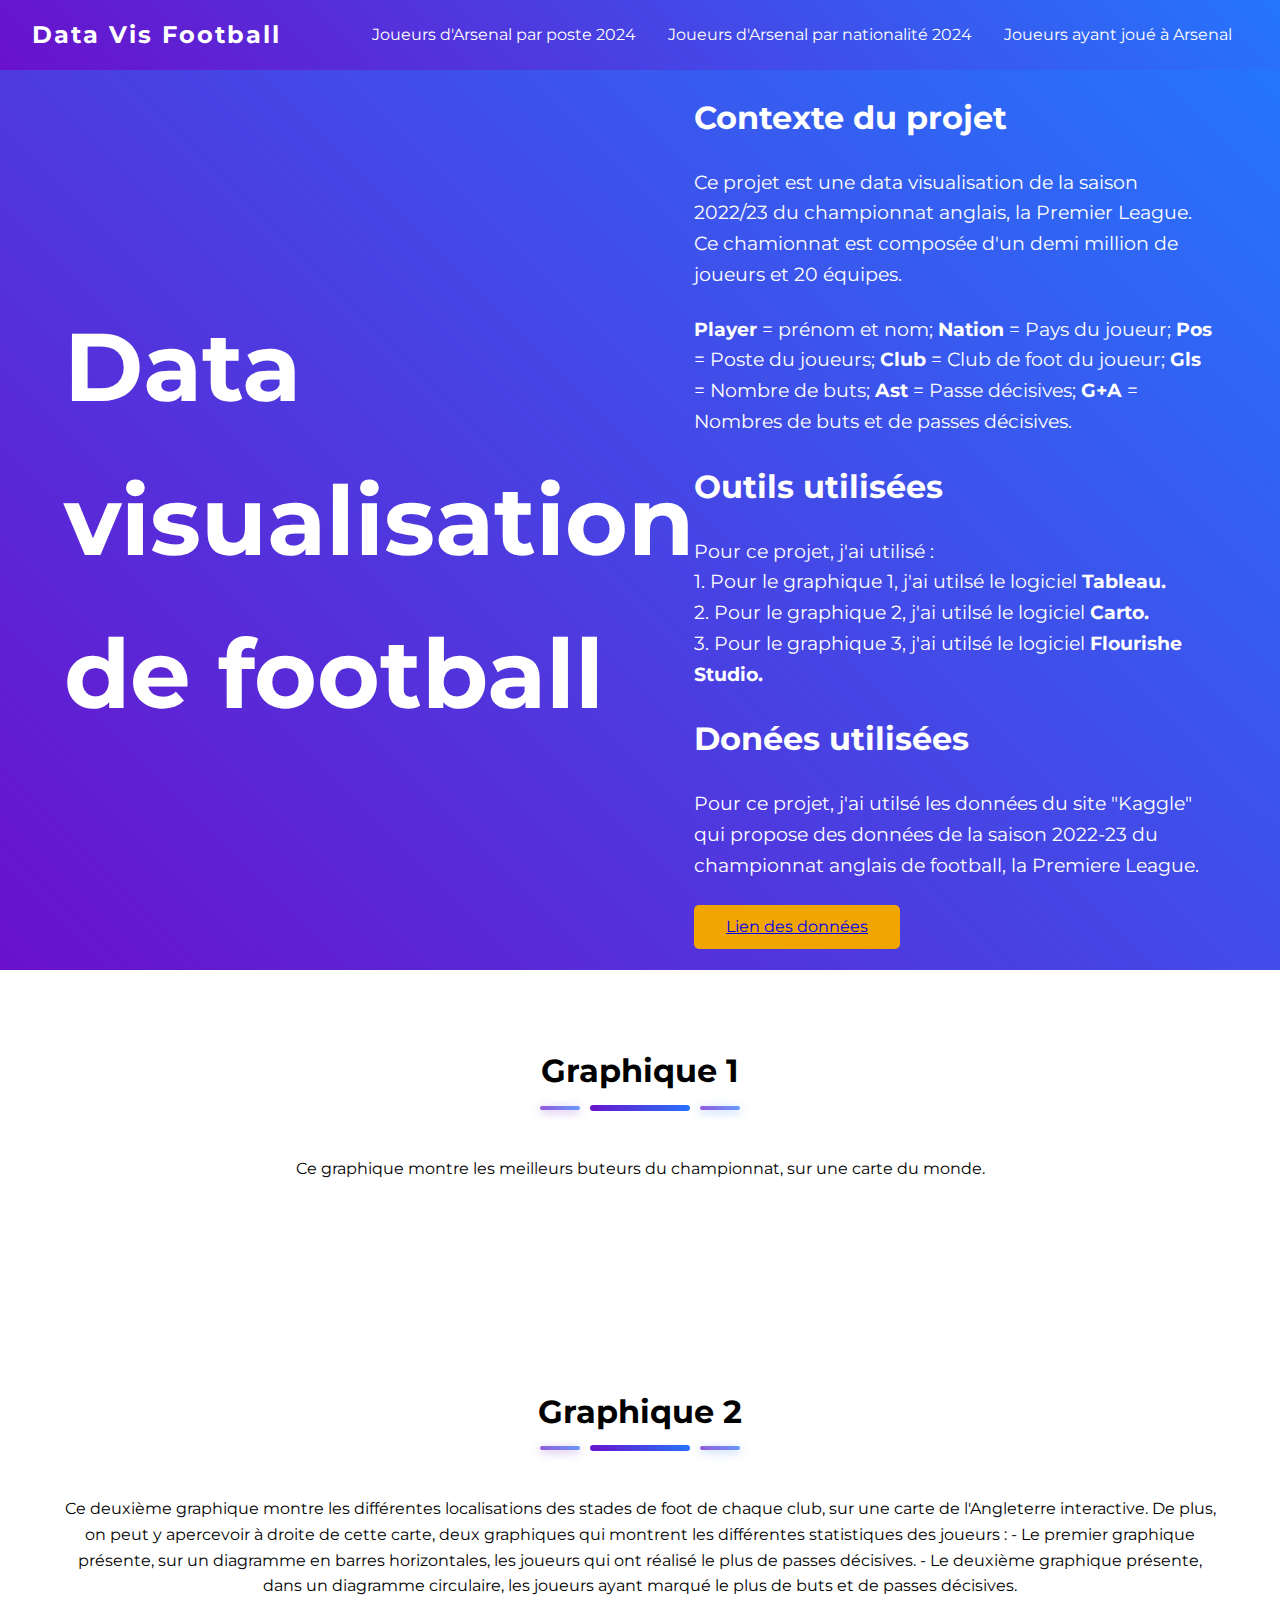
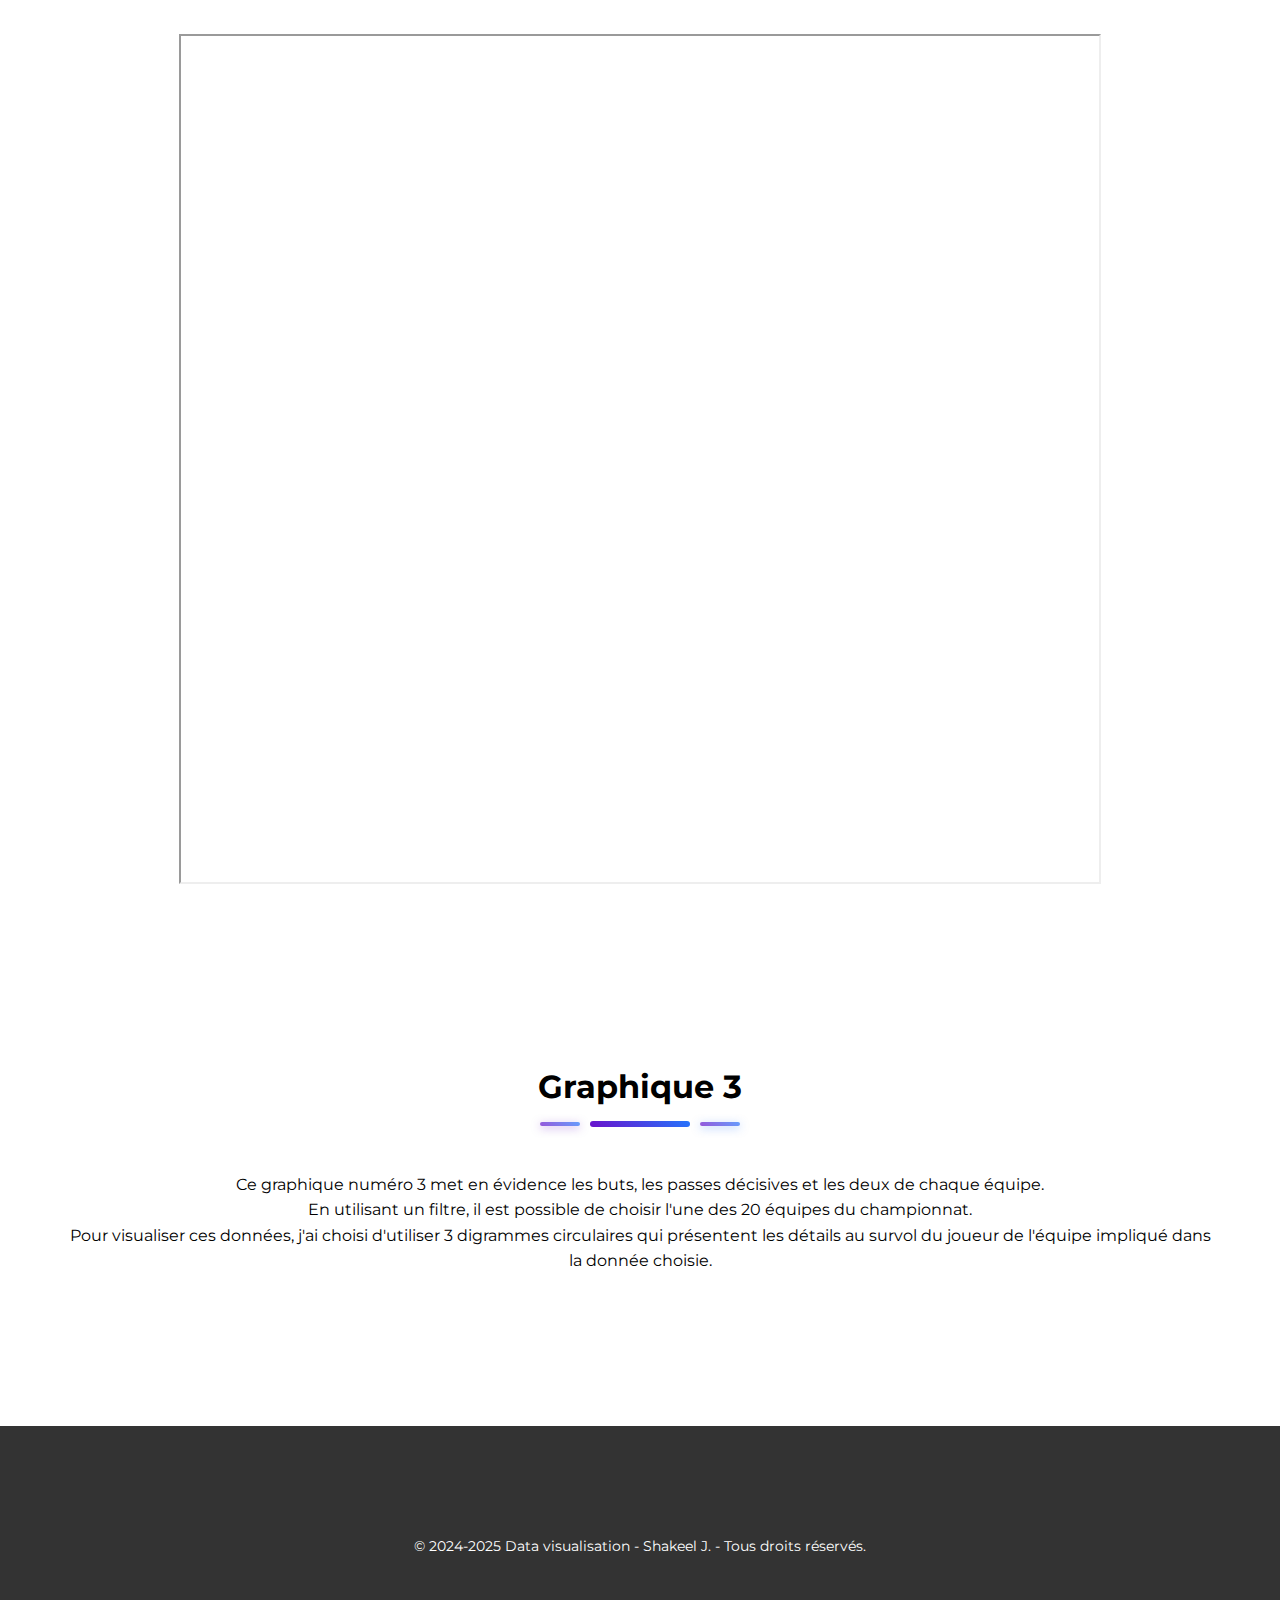
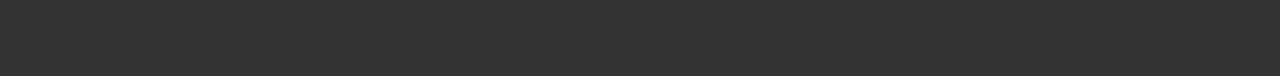
<file: index.html>
<!DOCTYPE html>
<html lang="fr">
<head>
    <meta charset="UTF-8">
    <meta name="viewport" content="width=device-width, initial-scale=1.0">
    <title>Data vis</title>
     <link href="https://fonts.googleapis.com/css2?family=Montserrat:wght@400;500;700&display=swap" rel="stylesheet">
    <link rel="stylesheet" href="css/style.css">
    <link rel="javascript" href="anim.js">
</head>

<body>
  <nav>
    <div class="logo"><a href="index.html"></a>Data Vis Football</div>
    <ul>
        <!-- <li><a href="index.html">Data vis de la PL 2023</a></li> -->
        <li><a href="ars-poste-2024.html">Joueurs d'Arsenal par poste 2024</a></li>
        <li><a href="ars-pays-2024.html">Joueurs d'Arsenal par nationalité 2024</a></li>
        <li><a href="ars-players-all.html">Joueurs ayant joué à Arsenal</a></li>
        <!-- <li><a href="info.html">Informations</a></li> -->
    </ul>
  </nav>

  <main>
    <section class="hero">
        <div class="title">
            <h1>Data visualisation de football </h1>
        </div>
        <div class="content">
            <h1>Contexte du projet</h1>
            <p>Ce projet est une data visualisation de la saison 2022/23 du championnat anglais, la Premier League. Ce chamionnat est composée d'un demi million de joueurs et 20 équipes. </p>

            <p>
                <b>Player</b> = prénom et nom;
                <b>Nation</b> = Pays du joueur;
                <b>Pos</b> = Poste du joueurs;
                <b>Club</b> = Club de foot du joueur;
                <b>Gls</b> = Nombre de buts;
                <b>Ast</b> = Passe décisives;
                <b>G+A</b> = Nombres de buts et de passes décisives.
            </p>

            <h1>Outils utilisées</h1>
            <p>
              Pour ce projet, j'ai utilisé : <br>
              1. Pour le graphique 1, j'ai utilsé le logiciel <b>Tableau.</b><br>
              2. Pour le graphique 2, j'ai utilsé le logiciel <b>Carto.</b><br>
              3. Pour le graphique 3, j'ai utilsé le logiciel <b>Flourishe Studio.</b><br>
            </p>

            <h1>Donées utilisées</h1>
            <p>
              Pour ce projet, j'ai utilsé les données du site "Kaggle" qui propose des données de la saison 2022-23 du championnat anglais de football, la Premiere League.<br>
            </p>
            <button id="btn-data"><a href="https://docs.google.com/spreadsheets/d/10ISsDizYHLF89R-hzlXrkjtqa3AXAsYgxXzeNN0ubiA/edit?usp=sharing" target="blank">Lien des données</a></button>
        </div>
    </section>




    <section class="first-graph">
      <h1>Graphique 1</h1>
      <div class="divider"></div>

      <p class="sec-par">
         Ce graphique montre les meilleurs buteurs du championnat, sur une carte du monde.
      </p>

      <div class='tableauPlaceholder' id='viz1736966082197' style='position: relative'>
        <noscript>
          <a href='#'>
            <img alt='Graphique 1 : Buteurs PL 2022-23 ' src='https:&#47;&#47;public.tableau.com&#47;static&#47;images&#47;Cl&#47;Classeur2_17369660653400&#47;Graphique1ButeursPL2022-23&#47;1_rss.png' style='border: none' />
          </a>
        </noscript>
        <object class='tableauViz'  style='display:none;'>
          <param name='host_url' value='https%3A%2F%2Fpublic.tableau.com%2F' /> 
          <param name='embed_code_version' value='3' /> <param name='site_root' value='' />
          <param name='name' value='Classeur2_17369660653400&#47;Graphique1ButeursPL2022-23' />
          <param name='tabs' value='no' /><param name='toolbar' value='yes' />
          <param name='static_image' value='https:&#47;&#47;public.tableau.com&#47;static&#47;images&#47;Cl&#47;Classeur2_17369660653400&#47;Graphique1ButeursPL2022-23&#47;1.png' /> 
          <param name='animate_transition' value='yes' />
          <param name='display_static_image' value='yes' />
          <param name='display_spinner' value='yes' /><param name='display_overlay' value='yes' />
          <param name='display_count' value='yes' /><param name='language' value='fr-FR' />
          <param name='filter' value='publish=yes' /></object>
        </div> 

        <script type='text/javascript'>                    var divElement = document.getElementById('viz1736966082197');                    var vizElement = divElement.getElementsByTagName('object')[0];                    if ( divElement.offsetWidth > 800 ) { vizElement.style.width='1366px';vizElement.style.height='795px';} else if ( divElement.offsetWidth > 500 ) { vizElement.style.width='1366px';vizElement.style.height='795px';} else { vizElement.style.width='100%';vizElement.style.height='727px';}                     var scriptElement = document.createElement('script');                    scriptElement.src = 'https://public.tableau.com/javascripts/api/viz_v1.js';                    vizElement.parentNode.insertBefore(scriptElement, vizElement);                
        </script>

      <script type='text/javascript'>                    var divElement = document.getElementById('viz1736782722244');                    var vizElement = divElement.getElementsByTagName('object')[0];                    if ( divElement.offsetWidth > 800 ) { vizElement.style.width='800px';vizElement.style.height='827px';} else if ( divElement.offsetWidth > 500 ) { vizElement.style.width='800px';vizElement.style.height='827px';} else { vizElement.style.width='100%';vizElement.style.height='727px';}                     var scriptElement = document.createElement('script');                    scriptElement.src = 'https://public.tableau.com/javascripts/api/viz_v1.js';                    vizElement.parentNode.insertBefore(scriptElement, vizElement);                
      </script>
      
    </section>

    <section class="second-graph">
      <h1>Graphique 2</h1>
      <div class="divider"></div>

      <p class="sec-par">
         Ce deuxième graphique montre les différentes localisations des stades de foot de chaque club, sur une carte de l'Angleterre interactive.
         De plus, on peut y apercevoir à droite de cette carte, deux graphiques qui montrent les différentes statistiques des joueurs :
         - Le premier graphique présente, sur un diagramme en barres horizontales, les joueurs qui ont réalisé le plus de passes décisives.
         - Le deuxième graphique présente, dans un diagramme circulaire, les joueurs ayant marqué le plus de buts et de passes décisives.
      </p>

      <iframe width="80%" height="850px" src="https://clausa.app.carto.com/map/cc6fb8ae-cde8-4b82-a627-070d712802e6"></iframe>
    </section>

    <section class="third-graph">
      <h1>Graphique 3</h1>
      <div class="divider"></div>

      <p class="parag-sect">
        Ce graphique numéro 3 met en évidence les buts, les passes décisives et les deux de chaque équipe.<br>
        En utilisant un filtre, il est possible de choisir l'une des 20 équipes du championnat.<br>
        Pour visualiser ces données, j'ai choisi d'utiliser 3 digrammes circulaires qui présentent les détails au survol du joueur de l'équipe impliqué dans la donnée choisie.
      </p>

      <div id="d3" class="flourish-embed flourish-chart" data-src="visualisation/21174211"><script src="https://public.flourish.studio/resources/embed.js"></script><noscript><img src="https://public.flourish.studio/visualisation/21174211/thumbnail" width="100%" alt="chart visualization" /></noscript></div>

    </section>

    
  <footer>
    <p>
      &copy; 2024-2025 Data visualisation - Shakeel J. - Tous droits réservés.
    </p>
  </footer>

</body>
</html>
</file>
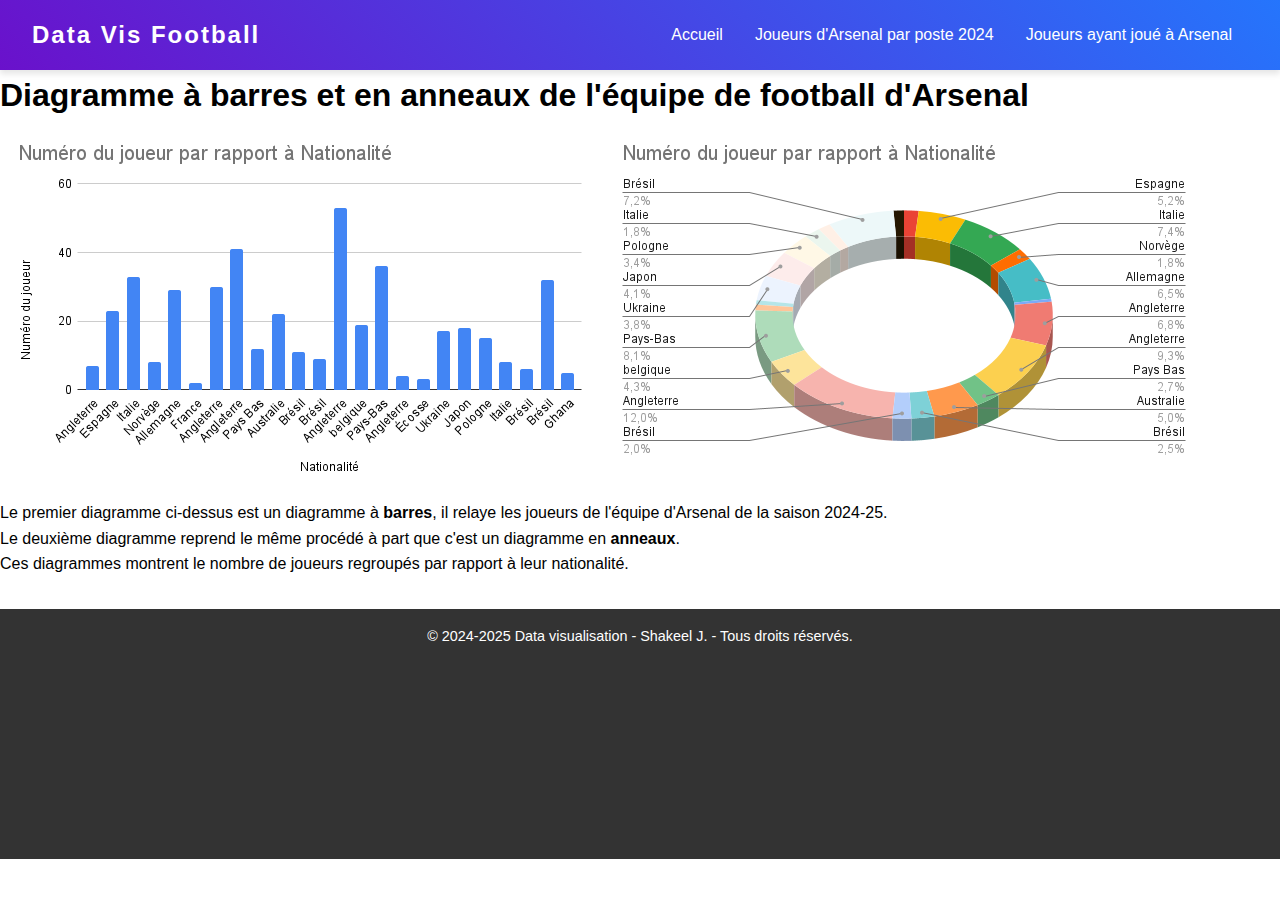
<file: ars-pays-2024.html>
<!DOCTYPE html>
<html lang="fr">
<head>
    <meta charset="UTF-8">
    <meta name="viewport" content="width=device-width, initial-scale=1.0">
    <title>Data vis</title>
    <link rel="stylesheet" href="css/style.css">
    <link rel="javascript" href="anim.js">
</head>

<body>
  <nav>
    <div class="logo"><a href="index.html"></a>Data Vis Football</div>
    <ul>
        <li><a href="index.html">Accueil</a></li>
        <li><a href="ars-poste-2024.html">Joueurs d'Arsenal par poste 2024</a></li> 
         <!--<li><a href="ars-pays-2024.html">Joueurs d'Arsenal par nationalité 2024</a></li>-->
        <li><a href="ars-players-all.html">Joueurs ayant joué à Arsenal</a></li>
    </ul>
  </nav>


  <main>    
    <section>
      <h1>Diagramme à barres et en anneaux de l'équipe de football d'Arsenal</h1>

      <img src="img/graphique1.png">
      <img src="img/graphique2.png">

      <p>
        Le premier diagramme ci-dessus est un diagramme à <strong>barres</strong>, il relaye les joueurs de l'équipe d'Arsenal de la saison 2024-25.<br>
        Le deuxième diagramme reprend le même procédé à part que c'est un diagramme en <strong>anneaux</strong>.<br>
        Ces diagrammes montrent le nombre de joueurs regroupés par rapport à leur nationalité.
      </p>

    </section>

    
  </main>

  <footer>
    &copy; 2024-2025 Data visualisation - Shakeel J. - Tous droits réservés.
  </footer>
</body>
</html>
</file>
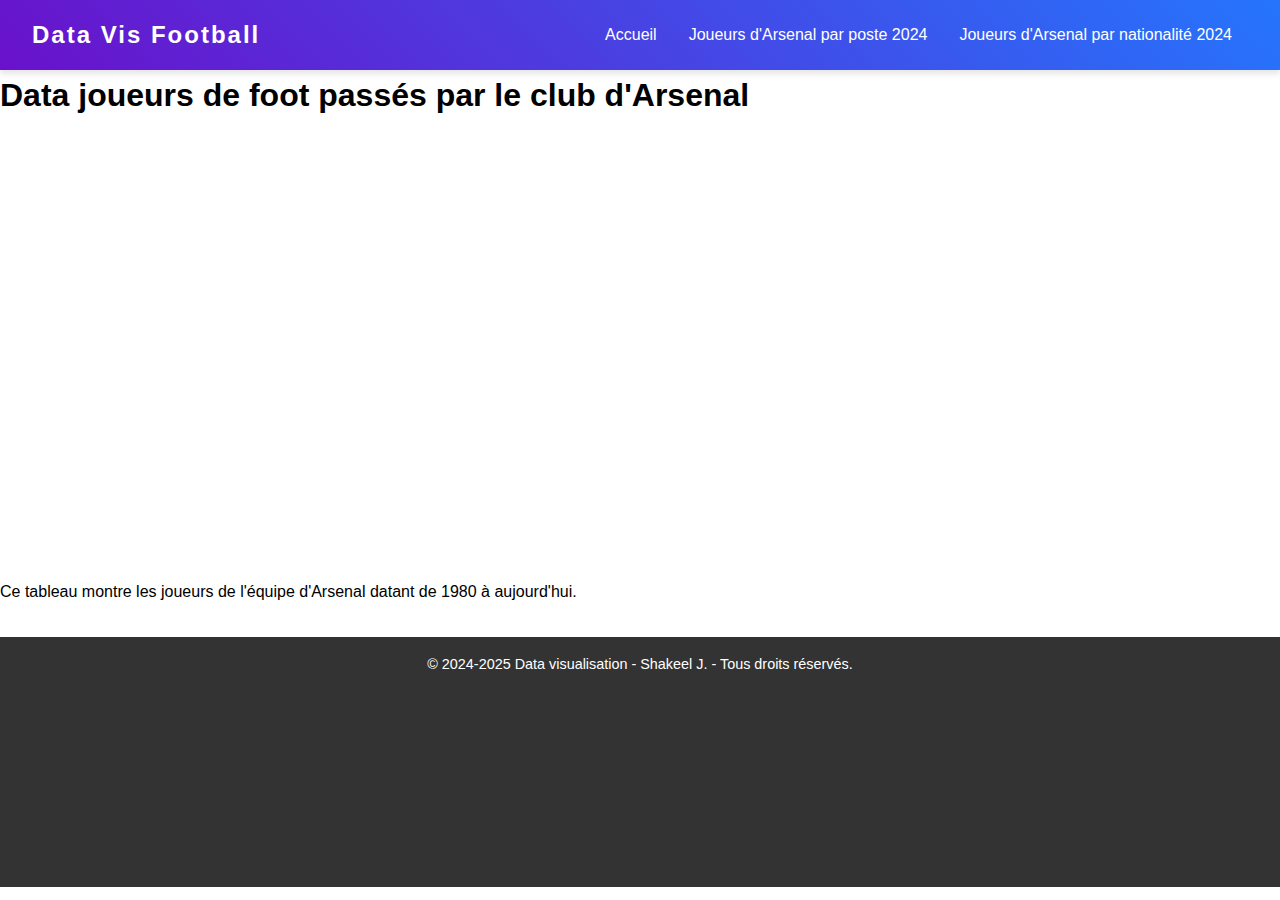
<file: ars-players-all.html>
<!DOCTYPE html>
<html lang="fr">
<head>
    <meta charset="UTF-8">
    <meta name="viewport" content="width=device-width, initial-scale=1.0">
    <title>Data vis</title>
    <link rel="stylesheet" href="css/style.css">
    <link rel="javascript" href="anim.js">
</head>

<body>
  <nav>
    <div class="logo"><a href="index.html"></a>Data Vis Football</div>
    <ul>
        <li><a href="index.html">Accueil</a></li>
        <li><a href="ars-poste-2024.html">Joueurs d'Arsenal par poste 2024</a></li> 
        <li><a href="ars-pays-2024.html">Joueurs d'Arsenal par nationalité 2024</a></li>
        <!--<li><a href="ars-players-all.html">Joueurs ayant joué à Arsenal</a></li>-->
    </ul>
  </nav>


  <main>
    <section>
      <h1>Data joueurs de foot passés par le club d'Arsenal</h1>
      <iframe style="width: 80vw; height: 50vh; border: none;" src="https://query.wikidata.org/embed.html#SELECT%20%3Fnationalit%C3%A9%20%3Fnationalit%C3%A9Label%20WHERE%20%7B%0A%20%20SERVICE%20wikibase%3Alabel%20%7B%20bd%3AserviceParam%20wikibase%3Alanguage%20%22%5BAUTO_LANGUAGE%5D%2Cmul%2Cen%22.%20%7D%0A%20%20%3Fnationalit%C3%A9%20wdt%3AP54%20wd%3AQ9617.%0A%7D%0ALIMIT%20100" referrerpolicy="origin" sandbox="allow-scripts allow-same-origin allow-popups"></iframe>
      <p>
        Ce tableau montre les joueurs de l'équipe d'Arsenal datant de 1980 à aujourd'hui.<br>
      </p>
    </section>
    
  <footer>
    &copy; 2024-2025 Data visualisation - Shakeel J. - Tous droits réservés.
  </footer>
</body>
</html>
</file>
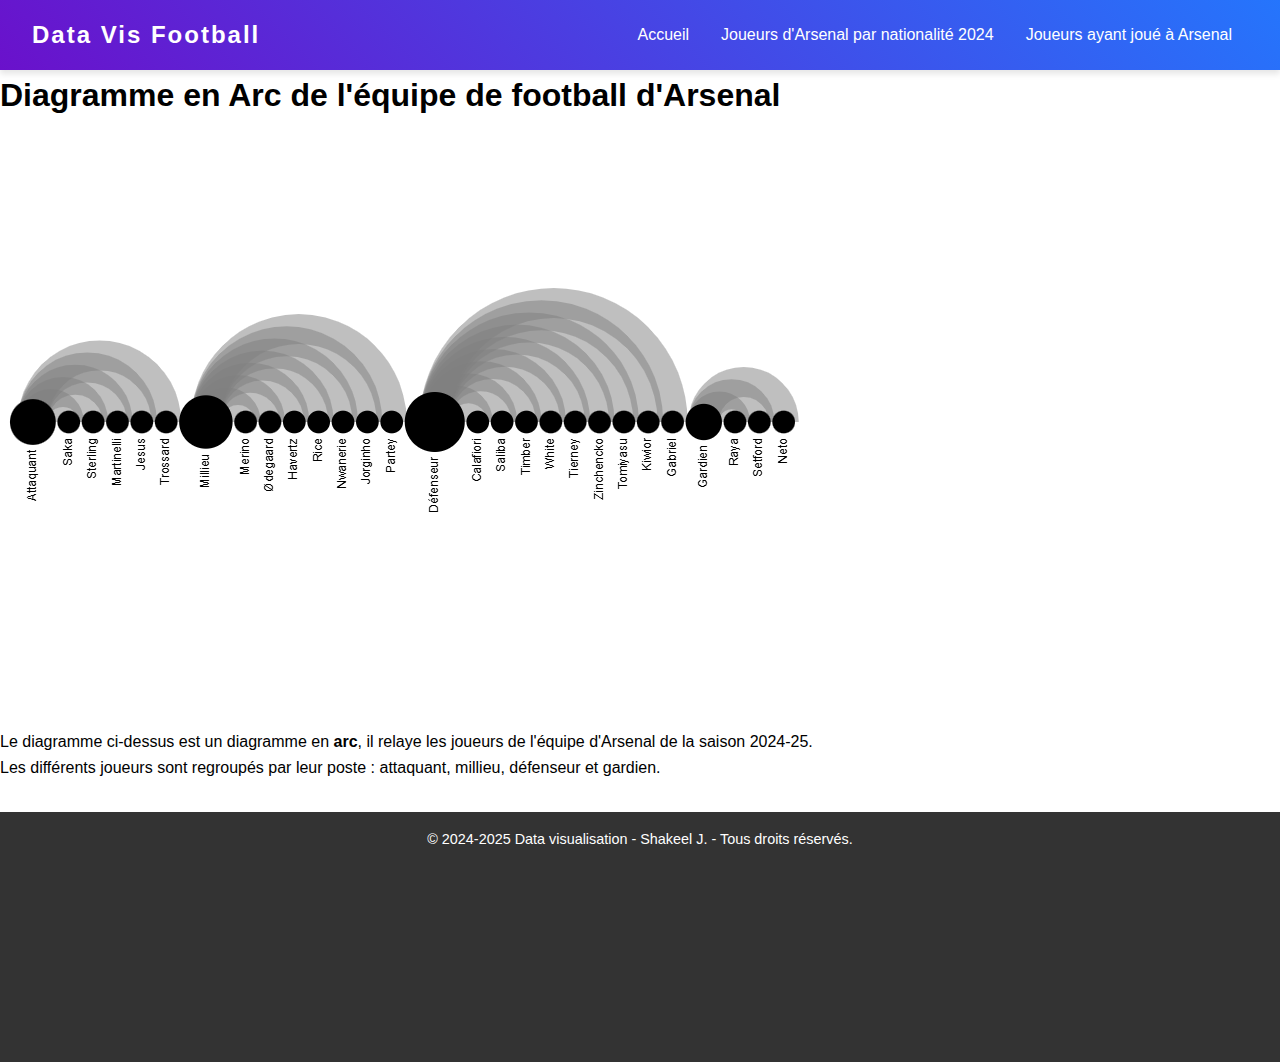
<file: ars-poste-2024.html>
<!DOCTYPE html>
<html lang="fr">
<head>
    <meta charset="UTF-8">
    <meta name="viewport" content="width=device-width, initial-scale=1.0">
    <title>Data vis</title>
    <link rel="stylesheet" href="css/style.css">
    <link rel="javascript" href="anim.js">
</head>

<body>
  <nav>
    <div class="logo"><a href="index.html"></a>Data Vis Football</div>
    <ul>
        <li><a href="index.html">Accueil</a></li>
        <!-- <li><a href="ars-poste-2024.html">Joueurs d'Arsenal par poste 2024</a></li> -->
        <li><a href="ars-pays-2024.html">Joueurs d'Arsenal par nationalité 2024</a></li>
        <li><a href="ars-players-all.html">Joueurs ayant joué à Arsenal</a></li>
    </ul>
  </nav>

  <main>
    <section>
      <h1>Diagramme en Arc de l'équipe de football d'Arsenal</h1>
      <img src="img/rawgraph-arsenal.png">
      <p>
        Le diagramme ci-dessus est un diagramme en <strong>arc</strong>, il relaye les joueurs de l'équipe d'Arsenal de la saison 2024-25.<br>
        Les différents joueurs sont regroupés par leur poste : attaquant, millieu, défenseur et gardien.
      </p>
    </section>
  </main>

  <footer>
    &copy; 2024-2025 Data visualisation - Shakeel J. - Tous droits réservés.
  </footer>
</body>
</html>
</file>
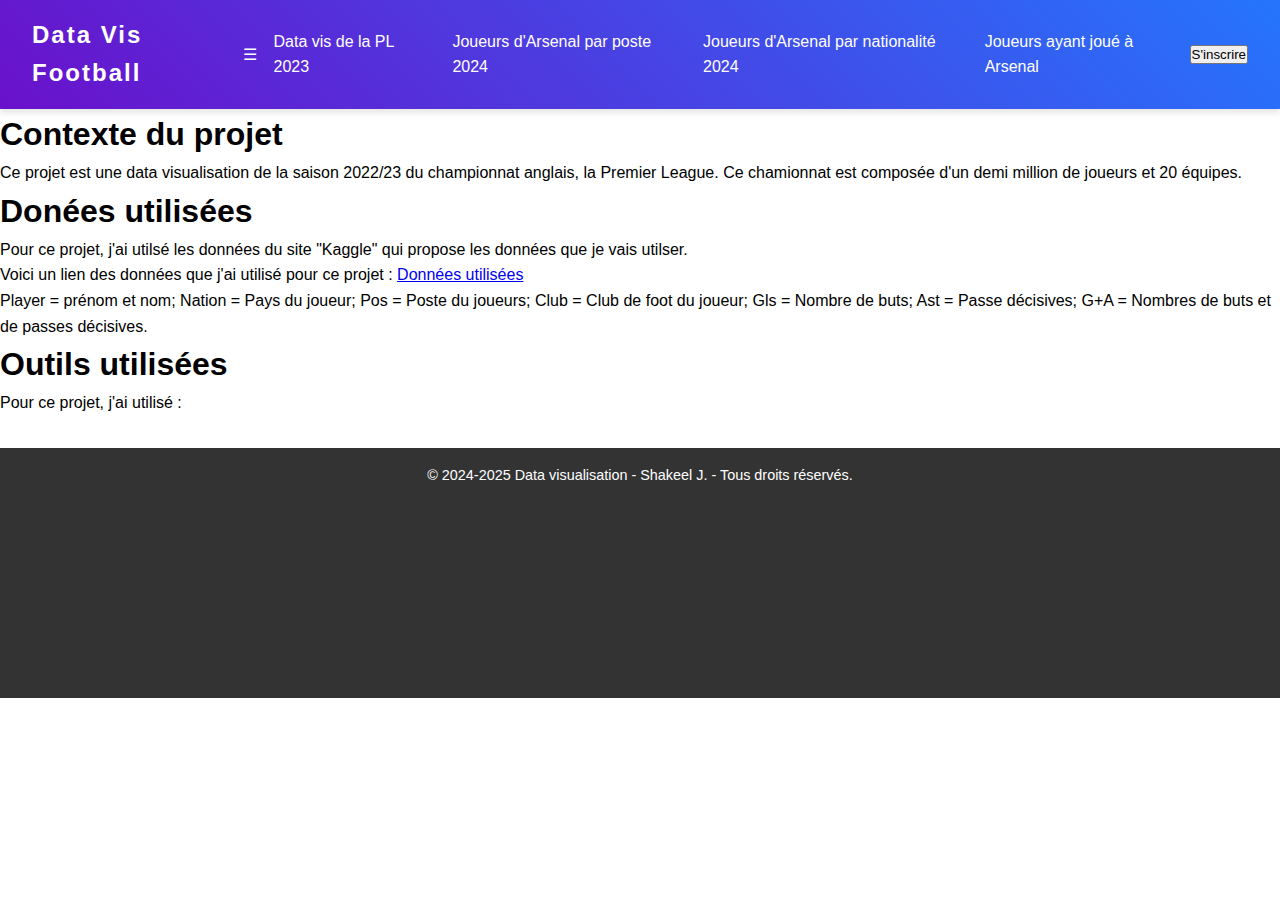
<file: info.html>
<!DOCTYPE html>
<html lang="fr">
<head>
    <meta charset="UTF-8">
    <meta name="viewport" content="width=device-width, initial-scale=1.0">
    <title>Data vis</title>
    <link rel="stylesheet" href="css/style.css">
    <link rel="javascript" href="anim.js">
</head>

<body>
  <nav>
    <div class="logo"><a href="index.html"></a>Data Vis Football</div>
    <div class="menu-toggle" onclick="toggleMenu()">☰</div>
    <ul>
        <li><a href="index.html">Data vis de la PL 2023</a></li> 
        <li><a href="ars-poste-2024.html">Joueurs d'Arsenal par poste 2024</a></li> 
        <li><a href="ars-pays-2024.html">Joueurs d'Arsenal par nationalité 2024</a></li>
        <li><a href="ars-players-all.html">Joueurs ayant joué à Arsenal</a></li> 
        <!-- <li><a href="info.html">Informations</a></li> -->
    </ul>
    <button class="btn">S'inscrire</button>
  </nav>

  <script>
    function toggleMenu() {
        const ul = document.querySelector('nav ul');
        ul.classList.toggle('active');
    }
  </script>

  <main>
    <section>
        <h1>Contexte du projet</h1>
        <p>Ce projet est une data visualisation de la saison 2022/23 du championnat anglais, la Premier League. Ce chamionnat est composée d'un demi million de joueurs et 20 équipes. </p>

        <h1>Donées utilisées</h1>
        <p>
          Pour ce projet, j'ai utilsé les données du site "Kaggle" qui propose les données que je vais utilser.<br>
          Voici un lien des données que j'ai utilisé pour ce projet : <a href="https://www.kaggle.com/datasets/daniwijanarko/premier-league-22-23-stats?resource=download" target="blank">Données utilisées</a>
        </p>
        <p>
            Player = prénom et nom;
            Nation = Pays du joueur;
            Pos = Poste du joueurs;
            Club = Club de foot du joueur;
            Gls = Nombre de buts;
            Ast = Passe décisives;
            G+A = Nombres de buts et de passes décisives.
        </p>

        <h1>Outils utilisées</h1>
        <p>Pour ce projet, j'ai utilisé : </p>
    </section>

    
  <footer>
    &copy; 2024-2025 Data visualisation - Shakeel J. - Tous droits réservés.
  </footer>
</body>
</html>
</file>
<file: css/style.css>
* {
margin: 0;
padding: 0;
box-sizing: border-box;
}

body {
font-family: 'Montserrat', sans-serif;
line-height: 1.6;
}

/*MENU*/
nav {
background: linear-gradient(45deg, #6a11cb, #2575fc);
color: #fff;
display: flex;
justify-content: space-between;
align-items: center;
padding: 1rem 2rem;
box-shadow: 0 4px 6px rgba(0, 0, 0, 0.1);
}

.logo {
font-size: 1.5rem;
font-weight: bold;
letter-spacing: 2px;
}

ul {
list-style: none;
display: flex;
}

ul li {
margin: 0 1rem;
}

ul li a {
text-decoration: none;
color: #fff;
font-size: 1rem;
transition: color 0.3s ease;
}

ul li a:hover {
color: #ffde59;
}




/*main*/
margin{
	text-align: center;
}


/* Hero Section */
.hero {
display: flex;
align-items: center;
justify-content: space-between;
height: 100vh;
padding: 0 5%;
background: linear-gradient(45deg, #6a11cb, #2575fc);
color: #fff;
}

.hero .title {
font-size: 3rem;
font-weight: 600;
}

.hero .content {
max-width: 50%;
}

.hero .content p {
font-size: 1.2rem;
margin: 1.5rem 0;
line-height: 1.6;
}

.hero button {
padding: 0.8rem 2rem;
font-size: 1rem;
color: #fff;
background: #f0a500;
border: none;
border-radius: 5px;
cursor: pointer;
transition: background 0.3s ease;
}

.hero button:hover {
background: #d18c00;
}

#btn-data{
text-decoration: none; /* Supprime le soulignement */
color: white; /* Adopte la couleur du texte parent */
font-family: inherit;
}

/* Divider dégradé */
.divider {
    width: 100px; 
    height: 6px; 
    margin: 0.5rem auto; 
    margin-bottom: 45px;
    background: linear-gradient(45deg, #6a11cb, #2575fc); 
    border-radius: 50px; /* Bords arrondis */
    position: relative;
}

/* Effet design (ombres et extension) */
.divider::before,
.divider::after {
    content: '';
    position: absolute;
    height: 4px;
    width: 40px;
    background: linear-gradient(45deg, #6a11cb, #2575fc);
    border-radius: 50px;
    opacity: 0.7;
}

.divider::before {
    left: -50px;
    top: 1px;
    box-shadow: 0 2px 8px rgba(106, 17, 203, 0.5);
}

.divider::after {
    right: -50px;
    top: 1px;
    box-shadow: 0 2px 8px rgba(37, 117, 252, 0.5);
}

/*3 graph*/

.first-graph, .second-graph, .third-graph{
	padding: 75px 5%;
}

.first-graph,.second-graph,.third-graph p{
	margin-bottom: 20px;
	font-size: 1rem;
	font-weight: normal;
	text-align: center;
}

.first-graph, .second-graph, .third-graph h1{
	/*font-size: 1.5rem;
    	font-weight: 600;*/
	text-align: center;
}

.sec-par{
	padding-bottom: 35px;
}

#d3{
	padding-top: 25px;
}

/*Footer*/
footer {
    background-color: #333;
    color: #fff;
    text-align: center;
    padding: 1rem;
    margin-top: 2rem;
    font-size: 0.9rem;
    height: 250px;
}

footer p{
	padding-top: 7.5%;
}
</file>
